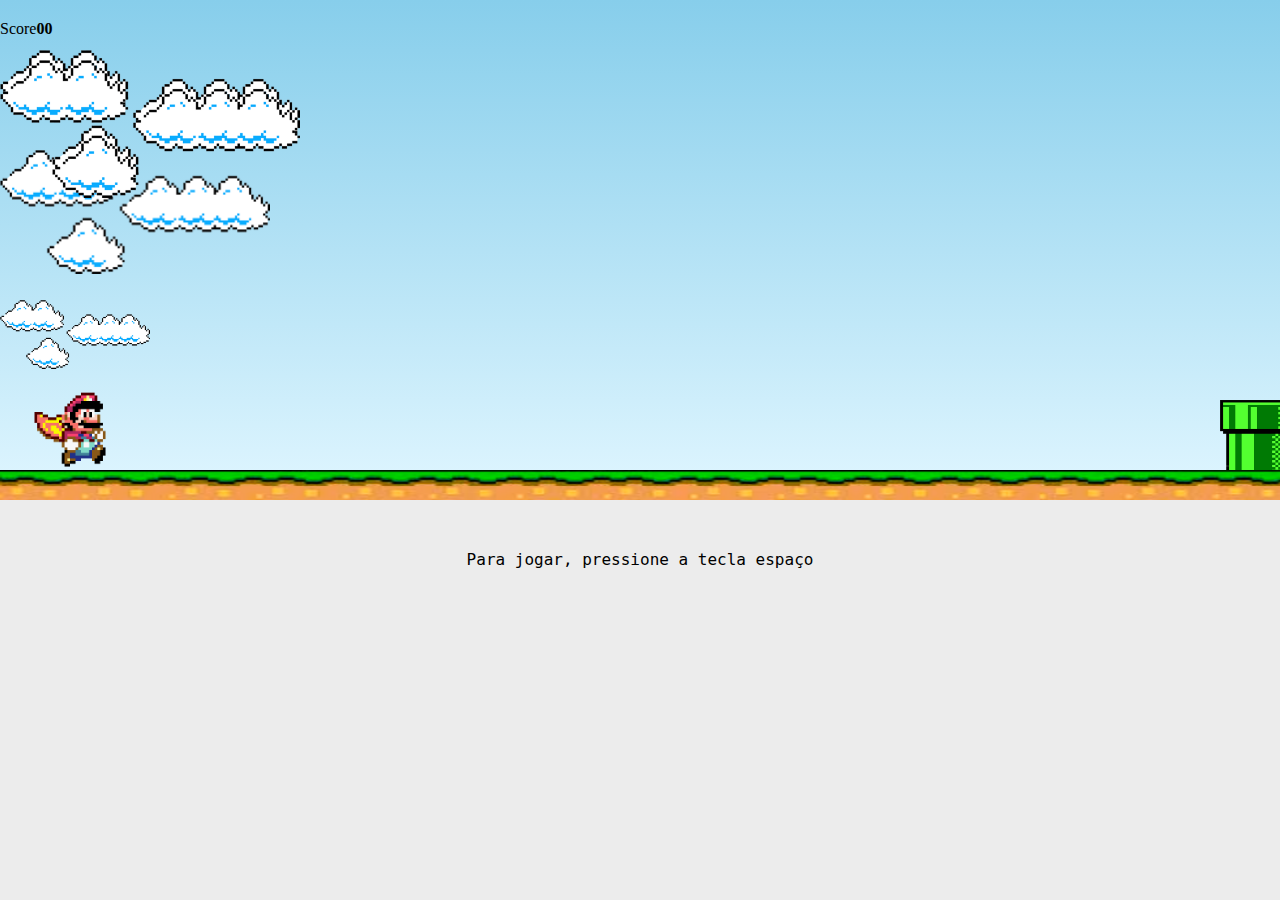
<file: Projects/ProjectGamer-main/index.html>
<!DOCTYPE html>
<html lang="en">
<head>
    <meta charset="UTF-8">
    <title>Mario Game</title>
    <link rel="stylesheet" href="css/style.css">
    <link rel="shortcut icon" href="imagens/images__3_-removebg-preview.ico" type="image/x-icon">
</head>
<body>
    
    <div id="container">
        <div id="mario">
            <img src="./imagens/mario.gif" alt="mario">
        </div>

        <!--Pipe-->

        <div id="block">
            <img src="./imagens/pipe.png" alt="block">
        </div>

        <!--Road-->

        <div id="road">
            <img src="./imagens/floor.png" alt="road">
        </div>

        <!--Nuvens-->

        <div class="cloud">
            <img src="./imagens/clouds.png" id="cloud1">
            <img src="./imagens/clouds.png" id="cloud2">
            <img src="./imagens/clouds.png" id="cloud3">
            <img src="./imagens/clouds.png" id="cloud4">
        </div>
  
        <!--Score de Pontuação-->
        <div id="score">Score<b>00</b></div>
        <div id="gameOver">
            <img src="./imagens/gamerover.png" alt="">
        </div>
    </div>
    <script src="js/file.js"></script>


    <p id="text1">Para jogar, pressione a tecla espaço</p>

</body>
</html>
</file>
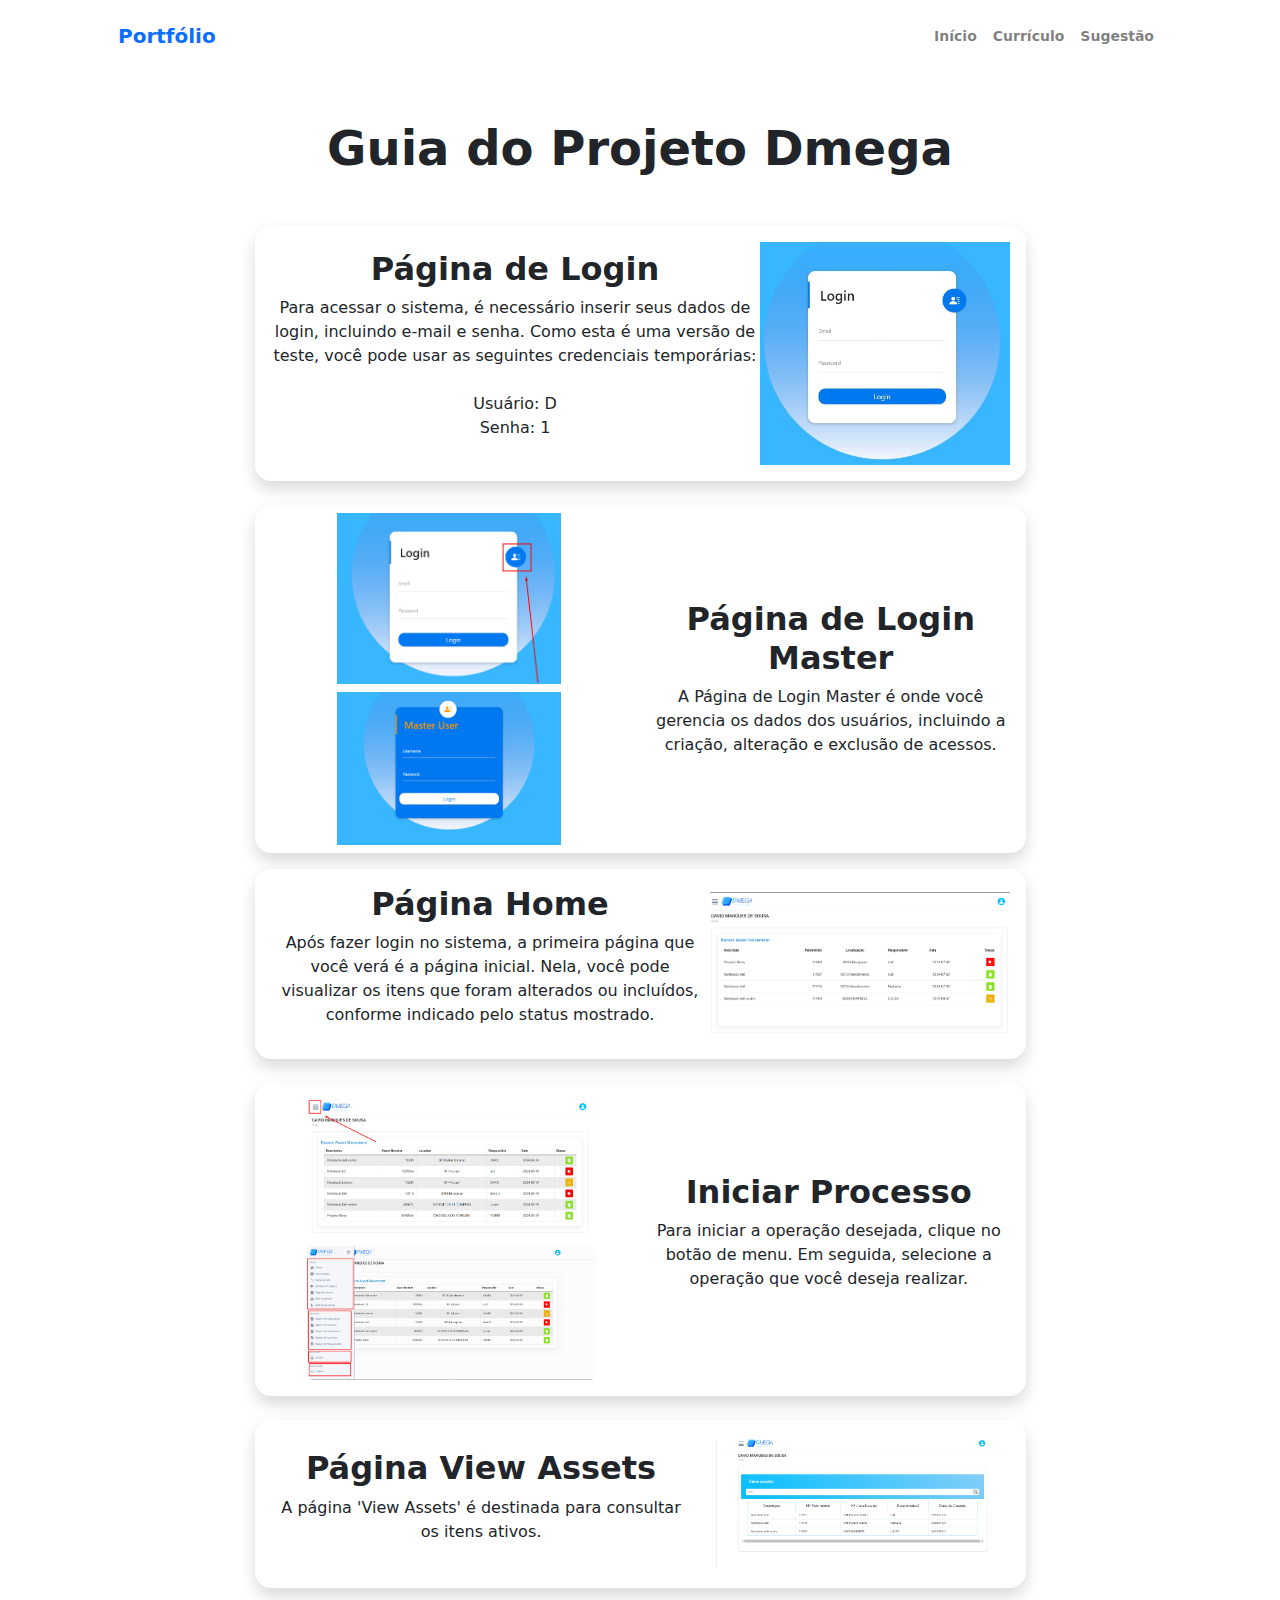
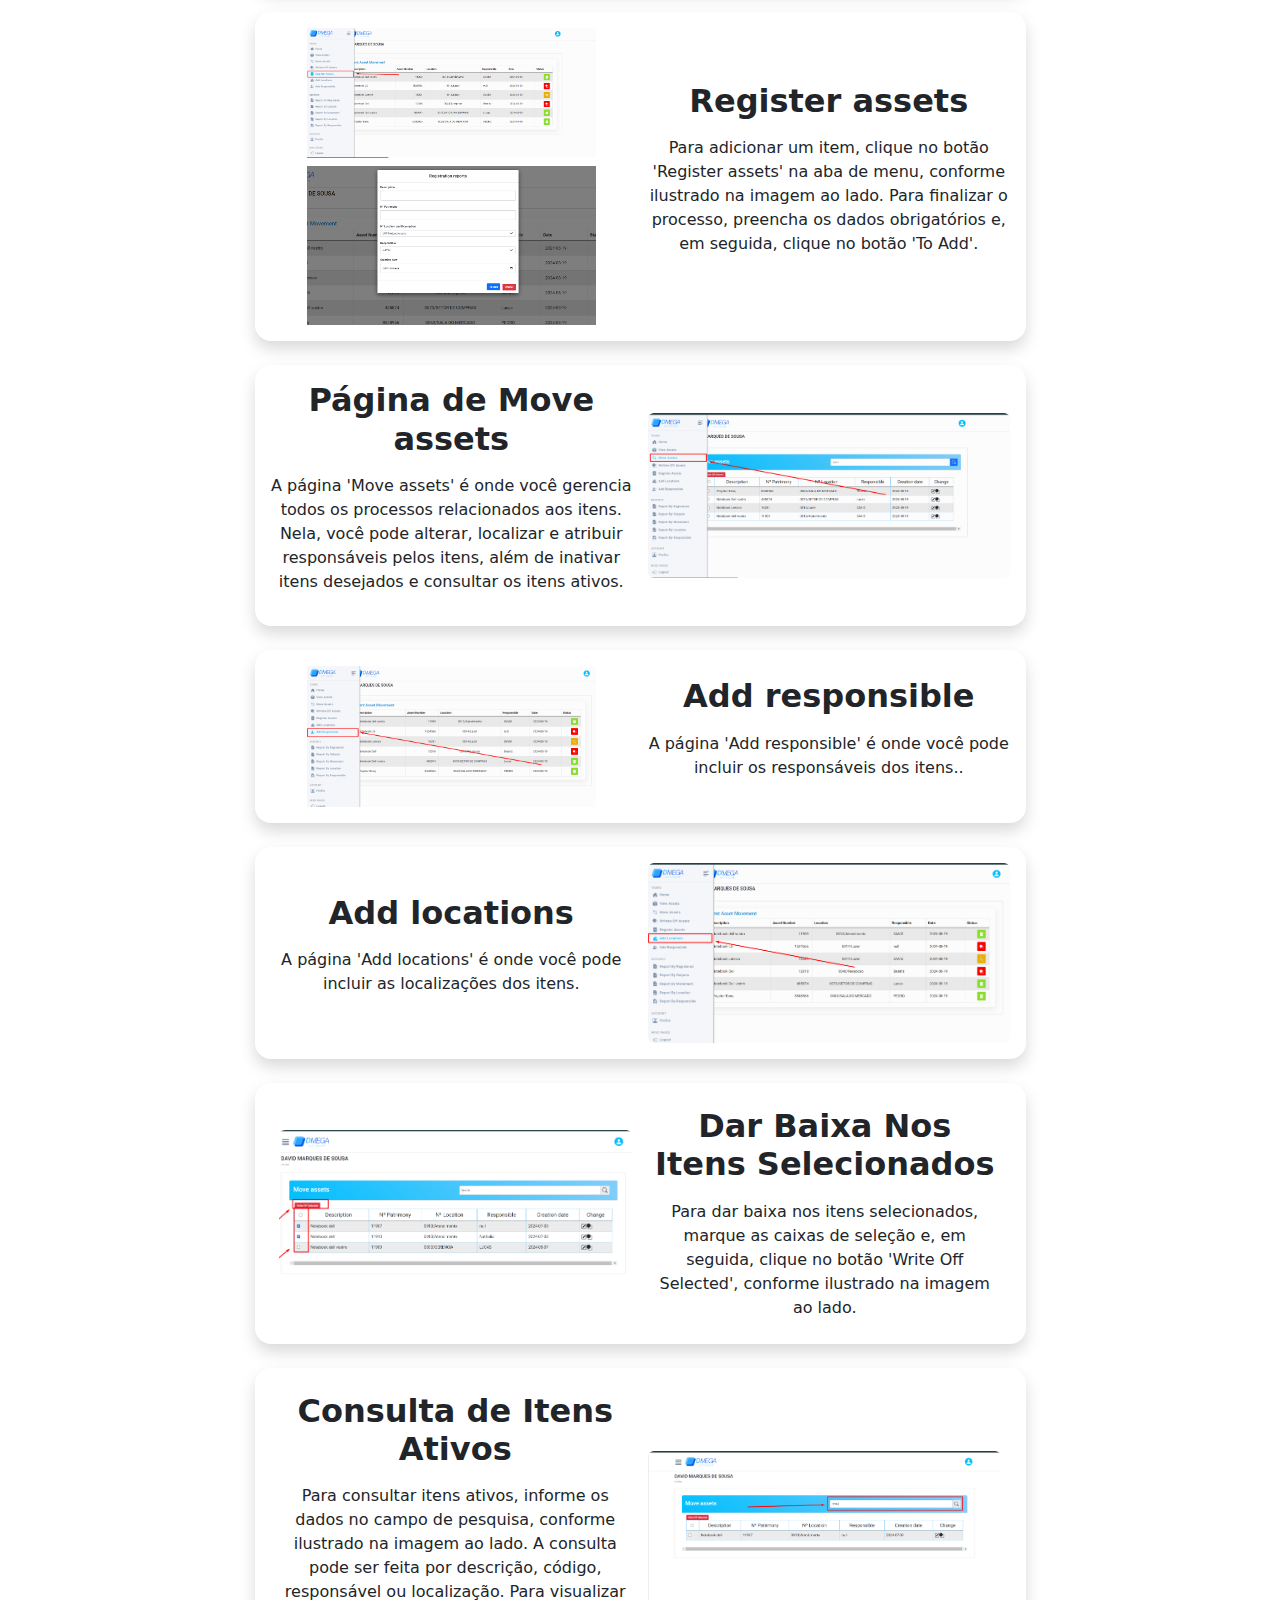
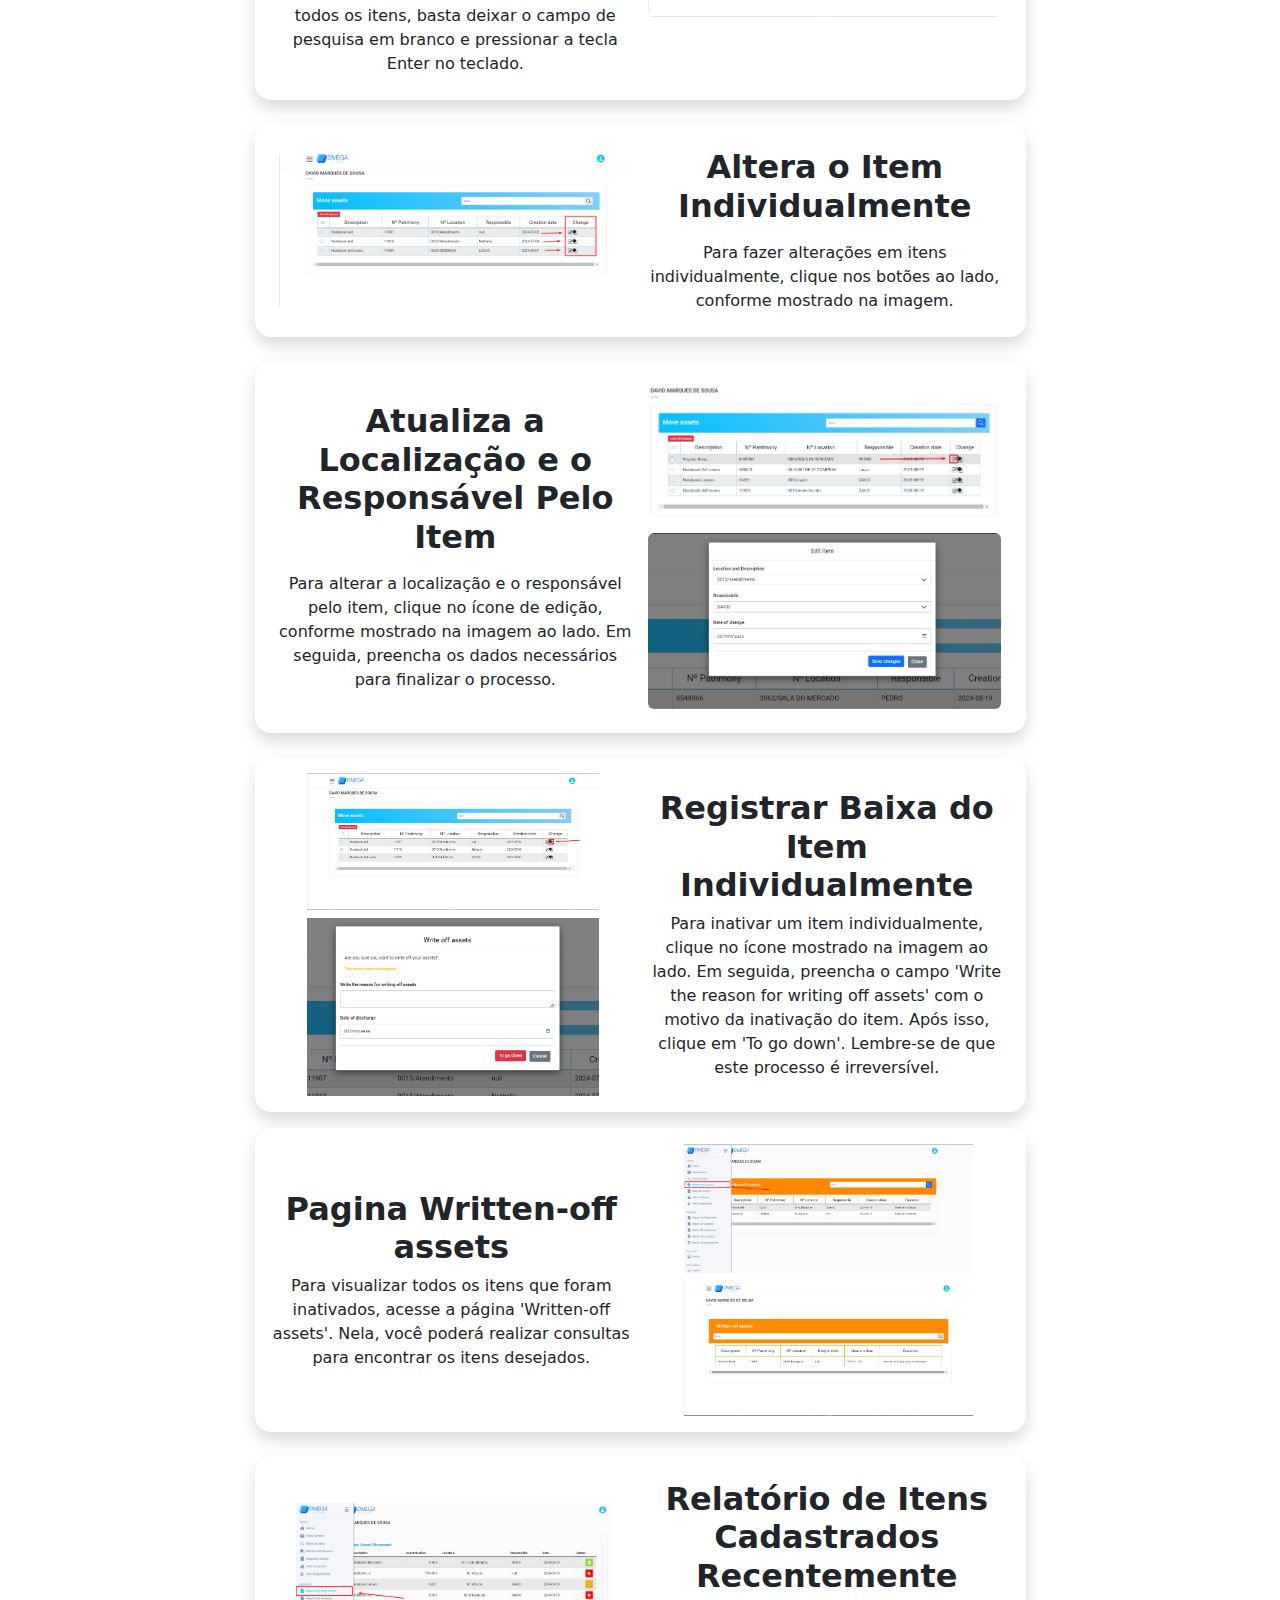
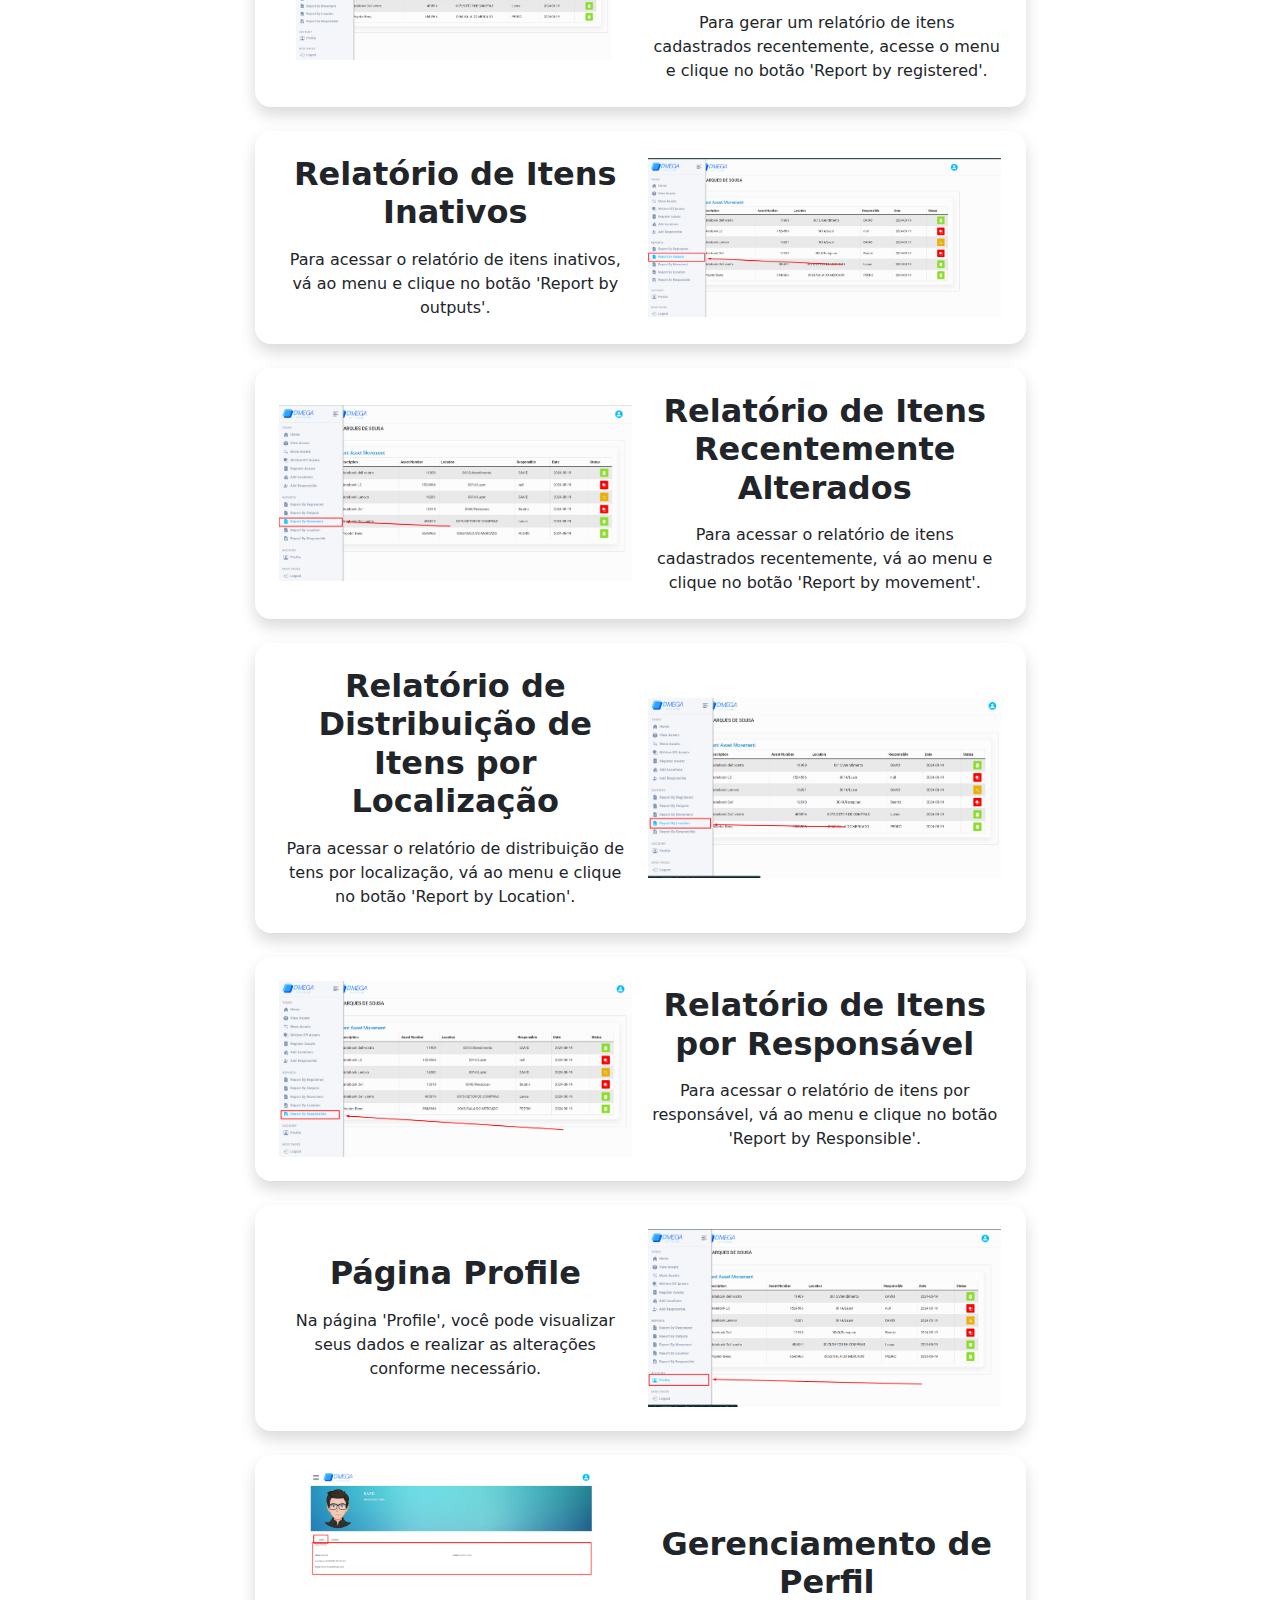
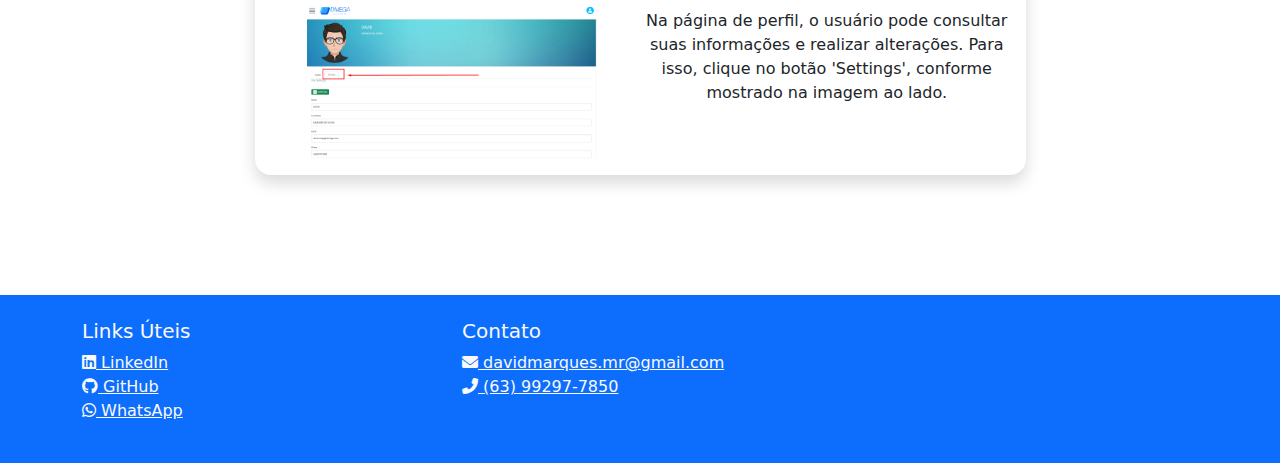
<file: dmega.html>
<!DOCTYPE html>
<html lang="pt-br">

<head>
    <meta charset="UTF-8">
    <meta name="viewport" content="width=device-width, initial-scale=1.0">
    <title>Dmega</title>
    <link href="https://stackpath.bootstrapcdn.com/bootstrap/4.5.2/css/bootstrap.min.css" rel="stylesheet">
    <link rel="stylesheet" href="./css/styles.css">
    <link rel="stylesheet" href="https://cdnjs.cloudflare.com/ajax/libs/font-awesome/6.0.0-beta3/css/all.min.css">
</head>

<body>
    <!-- Navigation -->
    <nav class="navbar navbar-expand-lg navbar-light bg-white py-3">
        <div class="container px-5">
            <a class="navbar-brand" href="index.html"><span class="fw-bolder text-primary">Portfólio</span></a>
            <button class="navbar-toggler" type="button" data-bs-toggle="collapse"
                data-bs-target="#navbarSupportedContent" aria-controls="navbarSupportedContent" aria-expanded="false"
                aria-label="Toggle navigation"><span class="navbar-toggler-icon"></span></button>
            <div class="collapse navbar-collapse" id="navbarSupportedContent">
                <ul class="navbar-nav ms-auto mb-2 mb-lg-0 small fw-bolder">
                    <li class="nav-item"><a class="nav-link" href="index.html">Início</a></li>
                    <li class="nav-item"><a class="nav-link" href="curriculum.html">Currículo</a></li>
                    <li class="nav-item"><a class="nav-link" href="suggestion.html">Sugestão</a></li>
                </ul>
            </div>
        </div>
    </nav>

    <!-- Projects Section -->
    <section class="py-5">
        <div class="container px-5 mb-5">
            <div class="text-center mb-5">
                <h1 class="display-5 fw-bolder mb-0">
                    <span class="text-gradient d-inline">Guia do Projeto Dmega</span>
                </h1>
            </div>
            <div class="row gx-5 justify-content-center">
                <div class="col-lg-11 col-xl-9 col-xxl-8">
                    <!-- Project Card 1 -->
                    <div class="card overflow-hidden shadow rounded-4 border-0 mb-4">
                        <div class="card-body p-3">
                            <div class="d-flex flex-column flex-md-row align-items-center">
                                <div class="flex-fill mb-3 mb-md-0">
                                    <h2 class="fw-bolder">Página de Login</h2>
                                    <p>
                                        Para acessar o sistema, é necessário inserir seus dados de login, incluindo
                                        e-mail e senha. Como esta é uma versão de teste, você pode usar as seguintes
                                        credenciais temporárias:
                                        <br><br>
                                        Usuário: D<br>
                                        Senha: 1
                                    </p>
                                </div>
                                <img data-bs-toggle="modal" data-bs-target="#modalPageUser"
                                    class="img-fluid flex-shrink-0" src="./img/login_user.jpg" alt="Página de Login"
                                    style="max-width: 250px; height: auto; cursor: pointer;" />
                            </div>
                        </div>
                    </div>
                </div>

                <!-- Modal Page Login User -->
                <div class="modal fade" id="modalPageUser" tabindex="-1" aria-labelledby="imageModalLabel"
                    aria-hidden="true">
                    <div class="modal-dialog modal-dialog-centered modal-lg">
                        <div class="modal-content">
                            <div class="modal-body p-0">
                                <img class="img-fluid" src="./img/login_user.jpg" alt="Página de Login"
                                    style="width: 100%; height: auto;" />
                            </div>
                        </div>
                    </div>
                </div>

                <div class="col-lg-11 col-xl-9 col-xxl-8">
                    <!-- Project Card 2 -->
                    <div class="card overflow-hidden shadow rounded-4 border-0 mb-3">
                        <div class="card-body p-2">
                            <div class="row g-2 align-items-center">
                                <!-- Imagens -->
                                <div class="col-12 col-md-6 d-flex flex-column align-items-center gap-2">
                                    <img data-bs-toggle="modal" data-bs-target="#modalPageMaster01" class="img-fluid"
                                        src="./img/login_master.png" alt="Imagem de Login Master 1"
                                        style="max-width: 60%; height: auto; cursor: pointer;" />
                                    <img data-bs-toggle="modal" data-bs-target="#modalPageMaster02" class="img-fluid"
                                        src="./img/login_master02.png" alt="Imagem de Login Master 2"
                                        style="max-width: 60%; height: auto; cursor: pointer;" />
                                </div>
                                <!-- Texto -->
                                <div class="col-12 col-md-6">
                                    <h2 class="fw-bolder mb-2">Página de Login Master</h2>
                                    <p class="mb-0">A Página de Login Master é onde você gerencia os dados dos usuários,
                                        incluindo a criação, alteração e exclusão de acessos.</p>
                                </div>
                            </div>
                        </div>
                    </div>
                </div>




                <!-- Modal Page Login Master Img 1 -->
                <div class="modal fade" id="modalPageMaster01" tabindex="-1" aria-labelledby="imageModalLabel01"
                    aria-hidden="true">
                    <div class="modal-dialog modal-dialog-centered modal-lg">
                        <div class="modal-content">
                            <div class="modal-body p-0">
                                <img class="img-fluid" src="./img/login_master.png" alt="Página de Login Master 1"
                                    style="width: 100%; height: auto;" />
                            </div>
                        </div>
                    </div>
                </div>

                <!-- Modal Page Login Master Img 2 -->
                <div class="modal fade" id="modalPageMaster02" tabindex="-1" aria-labelledby="imageModalLabel02"
                    aria-hidden="true">
                    <div class="modal-dialog modal-dialog-centered modal-lg">
                        <div class="modal-content">
                            <div class="modal-body p-0">
                                <img class="img-fluid" src="./img/login_master02.png" alt="Página de Login Master 2"
                                    style="width: 100%; height: auto;" />
                            </div>
                        </div>
                    </div>
                </div>


                <div class="col-lg-11 col-xl-9 col-xxl-8">
                    <!-- Project Card 3 -->
                    <div class="card overflow-hidden shadow rounded-4 border-0 mb-4">
                        <div class="card-body p-3">
                            <div class="d-flex flex-column flex-md-row align-items-center">
                                <div class="flex-fill mb-3 mb-md-0">
                                    <h2 class="fw-bolder">Página Home</h2>
                                    <p>Após fazer login no sistema, a primeira página que você verá é a página inicial.
                                        Nela, você pode visualizar os itens que foram alterados ou incluídos, conforme
                                        indicado pelo status mostrado.</p>
                                </div>
                                <img data-bs-toggle="modal" data-bs-target="#modalPageHome"
                                    class="img-fluid flex-shrink-0" src="./img/home_page.png" alt="Página Home"
                                    style="max-width: 300px; height: auto; cursor: pointer;" />
                            </div>
                        </div>
                    </div>
                </div>




                <!-- Modal Page Home -->
                <div class="modal fade" id="modalPageHome" tabindex="-1" aria-labelledby="imageModalLabel"
                    aria-hidden="true">
                    <div class="modal-dialog modal-dialog-centered modal-lg">
                        <div class="modal-content">
                            <div class="modal-body p-0">
                                <img class="img-fluid" src="./img/home_page.png" alt="Página Home"
                                    style="width: 100%; height: auto;" />
                            </div>
                        </div>
                    </div>
                </div>


                <div class="col-lg-11 col-xl-9 col-xxl-8">
                    <!-- Project Card 4 -->
                    <div class="card overflow-hidden shadow rounded-4 border-0 mb-4">
                        <div class="card-body p-3">
                            <div class="row g-3 align-items-center">
                                <!-- Imagens -->
                                <div class="col-12 col-md-6 d-flex flex-column align-items-center gap-2">
                                    <img data-bs-toggle="modal" data-bs-target="#button" class="img-fluid rounded"
                                        src="./img/button.png" alt="Botão Inicial"
                                        style="max-width: 80%; height: auto; cursor: pointer;" />
                                    <img data-bs-toggle="modal" data-bs-target="#button2" class="img-fluid rounded"
                                        src="./img/button02.png" alt="Botão Inicial 02"
                                        style="max-width: 80%; height: auto; cursor: pointer;" />
                                </div>
                                <!-- Texto -->
                                <div class="col-12 col-md-6">
                                    <h2 class="fw-bolder">Iniciar Processo</h2>
                                    <p>Para iniciar a operação desejada, clique no botão de menu. Em seguida, selecione
                                        a operação que você deseja realizar.</p>
                                </div>
                            </div>
                        </div>
                    </div>
                </div>

                <!-- Modal Button 01 -->
                <div class="modal fade" id="button" tabindex="-1" aria-labelledby="modalLabel" aria-hidden="true">
                    <div class="modal-dialog modal-dialog-centered modal-lg">
                        <div class="modal-content">
                            <div class="modal-body p-0">
                                <img class="img-fluid" src="./img/button.png" alt="Botão Inicial"
                                    style="width: 100%; height: auto;" />
                            </div>
                        </div>
                    </div>
                </div>

                <!-- Modal Button 02 -->
                <div class="modal fade" id="button2" tabindex="-1" aria-labelledby="modalLabel" aria-hidden="true">
                    <div class="modal-dialog modal-dialog-centered modal-lg">
                        <div class="modal-content">
                            <div class="modal-body p-0">
                                <img class="img-fluid" src="./img/button02.png" alt="Botão Inicial 02"
                                    style="width: 100%; height: auto;" />
                            </div>
                        </div>
                    </div>
                </div>

                <div class="col-12 col-lg-11 col-xl-9 col-xxl-8">
                    <!-- Project Card 5 -->
                    <div class="card overflow-hidden shadow rounded-4 border-0 mb-4">
                        <div class="card-body p-3">
                            <div class="row align-items-center">
                                <!-- Texto -->
                                <div class="col-12 col-md-7 mb-3 mb-md-0">
                                    <h2 class="fw-bolder">Página View Assets</h2>
                                    <p>A página 'View Assets' é destinada para consultar os itens ativos.</p>
                                </div>
                                <!-- Imagem -->
                                <div class="col-12 col-md-5 d-flex justify-content-center">
                                    <img data-bs-toggle="modal" data-bs-target="#modalViewAssets"
                                        class="img-fluid rounded" src="./img/view_assets.png" alt="Página View Assets"
                                        style="max-width: 100%; height: auto; max-height: 800px; cursor: pointer;" />
                                </div>
                            </div>
                        </div>
                    </div>
                </div>

                <!-- Modal View Assets -->
                <div class="modal fade" id="modalViewAssets" tabindex="-1" aria-labelledby="modalLabel"
                    aria-hidden="true">
                    <div class="modal-dialog modal-dialog-centered modal-lg">
                        <div class="modal-content">
                            <div class="modal-body p-0">
                                <img class="img-fluid" src="./img/view_assets.png" alt="Página View Assets"
                                    style="width: 100%; height: auto;" />
                            </div>
                        </div>
                    </div>
                </div>

                <div class="col-12 col-lg-11 col-xl-9 col-xxl-8">
                    <!-- Project Card 6 -->
                    <div class="card overflow-hidden shadow rounded-4 border-0 mb-4">
                        <div class="card-body p-3">
                            <div class="row g-3 align-items-center">
                                <!-- Imagens -->
                                <div class="col-12 col-md-6 d-flex flex-column align-items-center gap-2">
                                    <img data-bs-toggle="modal" data-bs-target="#registration_reports" class="img-fluid"
                                        src="./img/registration_reports.png" alt="Relatórios de Registro"
                                        style="max-width: 80%; height: auto; cursor: pointer;" />
                                    <img data-bs-toggle="modal" data-bs-target="#registration_reports02"
                                        class="img-fluid" src="./img/registration_reports02.png"
                                        alt="Relatórios de Registro 02"
                                        style="max-width: 80%; height: auto; cursor: pointer;" />
                                </div>
                                <!-- Texto -->
                                <div class="col-12 col-md-6">
                                    <h2 class="fw-bolder mb-3">Register assets</h2>
                                    <p>Para adicionar um item, clique no botão 'Register assets' na aba de menu,
                                        conforme ilustrado na imagem ao lado. Para finalizar o processo, preencha os
                                        dados obrigatórios e, em seguida, clique no botão 'To Add'.</p>
                                </div>
                            </div>
                        </div>
                    </div>
                </div>



                <!-- Modals Registration Reports 01 -->
                <div class="modal fade" id="registration_reports" tabindex="-1" aria-labelledby="modalLabel01"
                    aria-hidden="true">
                    <div class="modal-dialog modal-dialog-centered modal-lg">
                        <div class="modal-content">
                            <div class="modal-body p-0">
                                <img class="img-fluid" src="./img/registration_reports.png" alt="Relatórios de Registro"
                                    style="width: 100%; height: auto;" />
                            </div>
                        </div>
                    </div>
                </div>

                <!-- Modals Registration Reports 02 -->
                <div class="modal fade" id="registration_reports02" tabindex="-1" aria-labelledby="modalLabel02"
                    aria-hidden="true">
                    <div class="modal-dialog modal-dialog-centered modal-lg">
                        <div class="modal-content">
                            <div class="modal-body p-0">
                                <img class="img-fluid" src="./img/registration_reports02.png"
                                    alt="Relatórios de Registro 02" style="width: 100%; height: auto;" />
                            </div>
                        </div>
                    </div>
                </div>


                <div class="col-12 col-lg-11 col-xl-9 col-xxl-8">
                    <!-- Project Card 7 -->
                    <div class="card overflow-hidden shadow rounded-4 border-0 mb-4">
                        <div class="card-body p-3">
                            <div class="row g-3 align-items-center">
                                <!-- Texto -->
                                <div class="col-12 col-md-6 mb-3 mb-md-0">
                                    <h2 class="fw-bolder mb-3">Página de Move assets</h2>
                                    <p>A página 'Move assets' é onde você gerencia todos os processos relacionados aos
                                        itens. Nela, você pode alterar, localizar e atribuir responsáveis pelos itens,
                                        além de inativar itens desejados e consultar os itens ativos.</p>
                                </div>
                                <!-- Imagens -->
                                <div class="col-12 col-md-6 d-flex justify-content-center">
                                    <img data-bs-toggle="modal" data-bs-target="#moveAssets" class="img-fluid rounded"
                                        src="./img/move_assets.png" alt="Relatórios de Registro"
                                        style="max-width: 100%; height: auto; max-height: 500px; cursor: pointer;" />
                                </div>
                            </div>
                        </div>
                    </div>
                </div>
                <div class="col-12 col-lg-11 col-xl-9 col-xxl-8">
                    <!-- Project Card  -->
                    <div class="card overflow-hidden shadow rounded-4 border-0 mb-4">
                        <div class="card-body p-3">
                            <div class="row g-3 align-items-center">
                                <!-- Imagens -->
                                <div class="col-12 col-md-6 d-flex flex-column align-items-center gap-2">
                                    <img data-bs-toggle="modal" data-bs-target="#addResponsible" class="img-fluid"
                                        src="./img/Add responsible.png" alt=""
                                        style="max-width: 80%; height: auto; cursor: pointer;" />
                                </div>
                                <!-- Texto -->
                                <div class="col-12 col-md-6">
                                    <h2 class="fw-bolder mb-3">Add responsible</h2>
                                    <p>A página 'Add responsible' é onde você pode incluir os responsáveis dos itens..</p>
                                </div>
                            </div>
                        </div>
                    </div>
                </div>
                <div class="modal fade" id="addResponsible" tabindex="-1" aria-labelledby="modalLabel02" aria-hidden="true">
                    <div class="modal-dialog modal-dialog-centered modal-lg">
                        <div class="modal-content">
                            <div class="modal-body p-0">
                                <img class="img-fluid" src="./img/Add responsible.png" alt=""
                                    style="width: 100%; height: auto;" />
                            </div>
                        </div>
                    </div>
                </div>
                <div class="col-12 col-lg-11 col-xl-9 col-xxl-8">
                    <!-- Project Card  -->
                    <div class="card overflow-hidden shadow rounded-4 border-0 mb-4">
                        <div class="card-body p-3">
                            <div class="row g-3 align-items-center">
                                <!-- Texto -->
                                <div class="col-12 col-md-6 mb-3 mb-md-0">
                                    <h2 class="fw-bolder mb-3">Add locations</h2>
                                    <p>A página 'Add locations' é onde você pode incluir as localizações dos itens.</p>
                                </div>
                                <!-- Imagens -->
                                <div class="col-12 col-md-6 d-flex justify-content-center">
                                    <img data-bs-toggle="modal" data-bs-target="#addLocations" class="img-fluid rounded"
                                        src="./img/Add locations.png" alt="Add locations"
                                        style="max-width: 100%; height: auto; max-height: 500px; cursor: pointer;" />
                                </div>
                            </div>
                        </div>
                    </div>
                </div>

                <div class="modal fade" id="addLocations" tabindex="-1" aria-labelledby="modalLabel02" aria-hidden="true">
                    <div class="modal-dialog modal-dialog-centered modal-lg">
                        <div class="modal-content">
                            <div class="modal-body p-0">
                                <img class="img-fluid" src="./img/Add locations.png" alt=""
                                    style="width: 100%; height: auto;" />
                            </div>
                        </div>
                    </div>
                </div>

                <!-- Modal Move assets -->
                <div class="modal fade" id="moveAssets" tabindex="-1" aria-labelledby="modalLabel02" aria-hidden="true">
                    <div class="modal-dialog modal-dialog-centered modal-lg">
                        <div class="modal-content">
                            <div class="modal-body p-0">
                                <img class="img-fluid" src="./img/move_assets.png" alt="Move Assets"
                                    style="width: 100%; height: auto;" />
                            </div>
                        </div>
                    </div>
                </div>


                <div class="col-12 col-lg-11 col-xl-9 col-xxl-8">
                    <!-- Project Card 8 -->
                    <div class="card overflow-hidden shadow rounded-4 border-0 mb-4">
                        <div class="card-body p-4">
                            <div class="row g-3 align-items-center">
                                <!-- Imagens -->
                                <div class="col-12 col-md-6 d-flex flex-column align-items-center gap-3">
                                    <img data-bs-toggle="modal" data-bs-target="#moveAssets2" class="img-fluid rounded"
                                        src="./img/move_assets2.png" alt="Imagem de Dar Baixa Nos Itens Selecionados"
                                        style="max-width: 100%; height: auto; max-height: 500px; cursor: pointer;" />
                                </div>
                                <!-- Texto -->
                                <div class="col-12 col-md-6">
                                    <h2 class="fw-bolder mb-3">Dar Baixa Nos Itens Selecionados</h2>
                                    <p class="mb-0">Para dar baixa nos itens selecionados, marque as caixas de seleção
                                        e, em seguida, clique no botão 'Write Off Selected', conforme ilustrado na
                                        imagem ao lado.</p>
                                </div>
                            </div>
                        </div>
                    </div>
                </div>

                <!-- Modal Move assets 2 -->
                <div class="modal fade" id="moveAssets2" tabindex="-1" aria-labelledby="modalLabel02"
                    aria-hidden="true">
                    <div class="modal-dialog modal-dialog-centered modal-lg">
                        <div class="modal-content">
                            <div class="modal-body p-0">
                                <img class="img-fluid" src="./img/move_assets2.png" alt="Move Assets 2"
                                    style="width: 100%; height: auto;" />
                            </div>
                        </div>
                    </div>
                </div>


                <div class="col-12 col-lg-11 col-xl-9 col-xxl-8">
                    <!-- Project Card 9 -->
                    <div class="card overflow-hidden shadow rounded-4 border-0 mb-4">
                        <div class="card-body p-4">
                            <div class="row g-3 align-items-center">
                                <!-- Texto -->
                                <div class="col-12 col-md-6 mb-3 mb-md-0">
                                    <h2 class="fw-bolder mb-3">Consulta de Itens Ativos</h2>
                                    <p class="mb-0">Para consultar itens ativos, informe os dados no campo de pesquisa,
                                        conforme ilustrado na imagem ao lado. A consulta pode ser feita por descrição,
                                        código, responsável ou localização. Para visualizar todos os itens, basta deixar
                                        o campo de pesquisa em branco e pressionar a tecla Enter no teclado.</p>
                                </div>
                                <!-- Imagens -->
                                <div class="col-12 col-md-6 d-flex flex-column align-items-center gap-3">
                                    <img data-bs-toggle="modal" data-bs-target="#moveAssets3" class="img-fluid rounded"
                                        src="./img/move_assets3.png" alt="Consulta de Itens Ativos"
                                        style="max-width: 100%; height: auto; max-height: 500px; cursor: pointer;" />
                                </div>
                            </div>
                        </div>
                    </div>
                </div>


                <!-- Modal Move assets 3 -->
                <div class="modal fade" id="moveAssets3" tabindex="-1" aria-labelledby="modalLabel02"
                    aria-hidden="true">
                    <div class="modal-dialog modal-dialog-centered modal-lg">
                        <div class="modal-content">
                            <div class="modal-body p-0">
                                <img class="img-fluid" src="./img/move_assets3.png" alt="Move Assets 3"
                                    style="width: 100%; height: auto; max-height: 90vh;" />
                            </div>
                        </div>
                    </div>
                </div>


                <div class="col-12 col-lg-11 col-xl-9 col-xxl-8">
                    <!-- Project Card 10 -->
                    <div class="card overflow-hidden shadow rounded-4 border-0 mb-4">
                        <div class="card-body p-4">
                            <div class="row g-3 align-items-center">
                                <!-- Imagens -->
                                <div class="col-12 col-md-6 d-flex flex-column align-items-center gap-3">
                                    <img data-bs-toggle="modal" data-bs-target="#moveAssets4" class="img-fluid rounded"
                                        src="./img/move_assets4.png" alt="Altera o Item Individualmente"
                                        style="max-width: 100%; height: auto; max-height: 400px; cursor: pointer;" />
                                </div>
                                <!-- Texto -->
                                <div class="col-12 col-md-6">
                                    <h2 class="fw-bolder mb-3">Altera o Item Individualmente</h2>
                                    <p class="mb-0">Para fazer alterações em itens individualmente, clique nos botões ao
                                        lado, conforme mostrado na imagem.</p>
                                </div>
                            </div>
                        </div>
                    </div>
                </div>



                <!-- Modal Move assets 4 -->
                <div class="modal fade" id="moveAssets4" tabindex="-1" aria-labelledby="modalLabel02"
                    aria-hidden="true">
                    <div class="modal-dialog modal-dialog-centered modal-lg">
                        <div class="modal-content">
                            <div class="modal-body p-0">
                                <img class="img-fluid" src="./img/move_assets4.png" alt="Altera o Item Individualmente"
                                    style="width: 100%; height: auto; max-height: 90vh; object-fit: contain;" />
                            </div>
                        </div>
                    </div>
                </div>


                <div class="col-12 col-lg-11 col-xl-9 col-xxl-8">
                    <!-- Project Card 12 -->
                    <div class="card overflow-hidden shadow rounded-4 border-0 mb-4">
                        <div class="card-body p-4">
                            <div class="row g-3 align-items-center">
                                <!-- Texto -->
                                <div class="col-12 col-md-6 mb-3 mb-md-0">
                                    <h2 class="fw-bolder mb-3">Atualiza a Localização e o Responsável Pelo Item</h2>
                                    <p class="mb-0">Para alterar a localização e o responsável pelo item, clique no
                                        ícone de edição, conforme mostrado na imagem ao lado. Em seguida, preencha os
                                        dados necessários para finalizar o processo.</p>
                                </div>
                                <!-- Imagens -->
                                <div class="col-12 col-md-6 d-flex flex-column align-items-center gap-3">
                                    <img data-bs-toggle="modal" data-bs-target="#moveAssets5" class="img-fluid rounded"
                                        src="./img/move_assets5.png" alt="Atualiza Localização e Responsável"
                                        style="max-width: 100%; height: auto; max-height: 400px; cursor: pointer;" />
                                    <img data-bs-toggle="modal" data-bs-target="#moveAssets6" class="img-fluid rounded"
                                        src="./img/move_assets6.png" alt="Atualiza Localização e Responsável 02"
                                        style="max-width: 100%; height: auto; max-height: 400px; cursor: pointer;" />
                                </div>
                            </div>
                        </div>
                    </div>
                </div>


                <!-- Modal Move assets 5 -->
                <div class="modal fade" id="moveAssets5" tabindex="-1" aria-labelledby="modalLabel02"
                    aria-hidden="true">
                    <div class="modal-dialog modal-dialog-centered modal-lg">
                        <div class="modal-content">
                            <div class="modal-body p-0">
                                <img class="img-fluid" src="./img/move_assets5.png"
                                    alt="Atualiza Localização e Responsável 05">
                            </div>
                        </div>
                    </div>
                </div>

                <!-- Modal Move assets 6 -->
                <div class="modal fade" id="moveAssets6" tabindex="-1" aria-labelledby="modalLabel02"
                    aria-hidden="true">
                    <div class="modal-dialog modal-dialog-centered modal-lg">
                        <div class="modal-content">
                            <div class="modal-body p-0">
                                <img class="img-fluid" src="./img/move_assets6.png"
                                    alt="Atualiza Localização e Responsável 06">
                            </div>
                        </div>
                    </div>
                </div>

                <div class="col-12 col-lg-11 col-xl-9 col-xxl-8">
                    <!-- Project Card 13 -->
                    <div class="card overflow-hidden shadow rounded-4 border-0 mb-3">
                        <div class="card-body p-3">
                            <div class="row g-2 align-items-center">
                                <!-- Imagens -->
                                <div class="col-12 col-md-6 d-flex flex-column align-items-center gap-2">
                                    <img data-bs-toggle="modal" data-bs-target="#moveAssets7" class="img-fluid"
                                        src="./img/move_assets7.png" alt="Registrar Baixa do Item 1"
                                        style="max-width: 80%; height: auto; cursor: pointer;" />
                                    <img data-bs-toggle="modal" data-bs-target="#moveAssets8" class="img-fluid"
                                        src="./img/move_assets8.png" alt="Registrar Baixa do Item 2"
                                        style="max-width: 80%; height: auto; cursor: pointer;" />
                                </div>
                                <!-- Texto -->
                                <div class="col-12 col-md-6">
                                    <h2 class="fw-bolder mb-2">Registrar Baixa do Item Individualmente</h2>
                                    <p class="mb-0">Para inativar um item individualmente, clique no ícone mostrado na
                                        imagem ao lado. Em seguida, preencha o campo 'Write the reason for writing off
                                        assets' com o motivo da inativação do item. Após isso, clique em 'To go down'.
                                        Lembre-se de que este processo é irreversível.</p>
                                </div>
                            </div>
                        </div>
                    </div>
                </div>


                <!-- Modal Move assets 7 -->
                <div class="modal fade" id="moveAssets7" tabindex="-1" aria-labelledby="modalLabel02"
                    aria-hidden="true">
                    <div class="modal-dialog modal-dialog-centered modal-lg">
                        <div class="modal-content">
                            <div class="modal-body p-0">
                                <img class="img-fluid" src="./img/move_assets7.png" alt="Registrar Baixa do Item 1">
                            </div>
                        </div>
                    </div>
                </div>

                <!-- Modal Move assets 8 -->
                <div class="modal fade" id="moveAssets8" tabindex="-1" aria-labelledby="modalLabel02"
                    aria-hidden="true">
                    <div class="modal-dialog modal-dialog-centered modal-lg">
                        <div class="modal-content">
                            <div class="modal-body p-0">
                                <img class="img-fluid" src="./img/move_assets8.png" alt="Registrar Baixa do Item 2">
                            </div>
                        </div>
                    </div>
                </div>


                <div class="col-12 col-lg-11 col-xl-9 col-xxl-8">
                    <!-- Project Card 14 -->
                    <div class="card overflow-hidden shadow rounded-4 border-0 mb-4">
                        <div class="card-body p-3">
                            <div class="row g-3 align-items-center">
                                <!-- Texto -->
                                <div class="col-12 col-md-6">
                                    <h2 class="fw-bolder mb-2">Pagina Written-off assets</h2>
                                    <p class="mb-0">Para visualizar todos os itens que foram inativados, acesse a página
                                        'Written-off assets'. Nela, você poderá realizar consultas para encontrar os
                                        itens desejados.</p>
                                </div>
                                <!-- Imagens -->
                                <div class="col-12 col-md-6 d-flex flex-column align-items-center gap-2">
                                    <img data-bs-toggle="modal" data-bs-target="#writtenOff" class="img-fluid"
                                        src="./img/Written-off assets.png" alt=""
                                        style="max-width: 80%; height: auto; cursor: pointer;" />
                                    <img data-bs-toggle="modal" data-bs-target="#writtenOff2" class="img-fluid"
                                        src="./img/Written-off assets2.png" alt=""
                                        style="max-width: 80%; height: auto; cursor: pointer;" />
                                </div>
                            </div>
                        </div>
                    </div>
                </div>



                <!-- Modal Written-off assets -->
                <div class="modal fade" id="writtenOff" tabindex="-1" aria-labelledby="modalLabel02" aria-hidden="true">
                    <div class="modal-dialog modal-dialog-centered modal-lg">
                        <div class="modal-content">
                            <div class="modal-body p-0">
                                <img class="img-fluid" src="./img/Written-off assets.png" alt="Written-off assets">
                            </div>
                        </div>
                    </div>
                </div>

                <!-- Modal Written-off assets 2 -->
                <div class="modal fade" id="writtenOff2" tabindex="-1" aria-labelledby="modalLabel02"
                    aria-hidden="true">
                    <div class="modal-dialog modal-dialog-centered modal-lg">
                        <div class="modal-content">
                            <div class="modal-body p-0">
                                <img class="img-fluid" src="./img/Written-off assets2.png" alt="Written-off assets 2">
                            </div>
                        </div>
                    </div>
                </div>

                <div class="col-12 col-lg-11 col-xl-9 col-xxl-8">
                    <!-- Project Card 15 -->
                    <div class="card overflow-hidden shadow rounded-4 border-0 mb-4">
                        <div class="card-body p-4">
                            <div class="row g-4 align-items-center">
                                <!-- Imagens -->
                                <div class="col-12 col-md-6 d-flex flex-column align-items-center gap-3">
                                    <img data-bs-toggle="modal" data-bs-target="#registrationReports" class="img-fluid"
                                        src="./img/Registration reports.png"
                                        alt="Relatório de Itens Cadastrados Recentemente"
                                        style="max-width: 90%; height: auto; cursor: pointer;" />
                                </div>
                                <!-- Texto -->
                                <div class="col-12 col-md-6">
                                    <h2 class="fw-bolder mb-3">Relatório de Itens Cadastrados Recentemente</h2>
                                    <p class="mb-0">Para gerar um relatório de itens cadastrados recentemente, acesse o
                                        menu e clique no botão 'Report by registered'.</p>
                                </div>
                            </div>
                        </div>
                    </div>
                </div>

                <!-- Modal Registration reports -->
                <div class="modal fade" id="registrationReports" tabindex="-1" aria-labelledby="modalLabel02"
                    aria-hidden="true">
                    <div class="modal-dialog modal-dialog-centered modal-dialog-scrollable modal-lg">
                        <div class="modal-content">
                            <div class="modal-body">
                                <img class="img-fluid" src="./img/Registration reports.png"
                                    alt="Relatórios de Registro 02">
                            </div>
                        </div>
                    </div>
                </div>

                <div class="col-12 col-lg-11 col-xl-9 col-xxl-8">
                    <!-- Project Card 16 -->
                    <div class="card overflow-hidden shadow rounded-4 border-0 mb-4">
                        <div class="card-body p-4">
                            <div class="row g-3 align-items-center">
                                <!-- Texto -->
                                <div class="col-12 col-md-6">
                                    <h2 class="fw-bolder mb-3">Relatório de Itens Inativos</h2>
                                    <p class="mb-0">Para acessar o relatório de itens inativos, vá ao menu e clique no
                                        botão 'Report by outputs'.</p>
                                </div>
                                <!-- Imagens -->
                                <div class="col-12 col-md-6 d-flex flex-column align-items-center gap-3">
                                    <img data-bs-toggle="modal" data-bs-target="#outputReports" class="img-fluid"
                                        src="./img/Output_reports.png" alt=""
                                        style="max-width: 100%; height: auto; cursor: pointer;" />
                                </div>
                            </div>
                        </div>
                    </div>
                </div>
                <div class="col-12 col-lg-11 col-xl-9 col-xxl-8">
                    <!-- Project Card 17 -->
                    <div class="card overflow-hidden shadow rounded-4 border-0 mb-4">
                        <div class="card-body p-4">
                            <div class="row g-3 align-items-center">
                                <!-- Imagens -->
                                <div class="col-12 col-md-6 d-flex justify-content-center">
                                    <img data-bs-toggle="modal" data-bs-target="#movementReports" class="img-fluid"
                                        src="./img/Movement_reports.png" alt="Relatório de Itens Cadastrados"
                                        style="max-width: 100%; height: auto; cursor: pointer;" />
                                </div>
                                <!-- Texto -->
                                <div class="col-12 col-md-6">
                                    <h2 class="fw-bolder mb-3">Relatório de Itens Recentemente Alterados</h2>
                                    <p class="mb-0">Para acessar o relatório de itens cadastrados recentemente, vá ao
                                        menu e clique no botão 'Report by movement'.</p>
                                </div>
                            </div>
                        </div>
                    </div>
                </div>

                <div class="col-12 col-lg-11 col-xl-9 col-xxl-8">
                    <!-- Project Card  -->
                    <div class="card overflow-hidden shadow rounded-4 border-0 mb-4">
                        <div class="card-body p-4">
                            <div class="row g-3 align-items-center">
                                <!-- Texto -->
                                <div class="col-12 col-md-6">
                                    <h2 class="fw-bolder mb-3">Relatório de Distribuição de Itens por Localização</h2>
                                    <p class="mb-0">Para acessar o relatório de distribuição de tens por localização, vá
                                        ao
                                        menu e clique no botão 'Report by Location'.</p>
                                </div>
                                <!-- Imagens -->
                                <div class="col-12 col-md-6 d-flex flex-column align-items-center gap-3">
                                    <img data-bs-toggle="modal" data-bs-target="#locationReports" class="img-fluid"
                                        src="./img/Location.png" alt=""
                                        style="max-width: 100%; height: auto; cursor: pointer;" />
                                </div>
                            </div>
                        </div>
                    </div>
                </div>
                <!-- Modal  -->
                <div class="modal fade" id="locationReports" tabindex="-1" aria-labelledby="modalLabel02"
                    aria-hidden="true">
                    <div class="modal-dialog modal-dialog-centered modal-dialog-scrollable modal-lg">
                        <div class="modal-content">
                            <div class="modal-body">
                                <img class="img-fluid" src="./img/Location.png" alt="Relatório de Itens Inativos">
                            </div>
                        </div>
                    </div>
                </div>
                <div class="col-12 col-lg-11 col-xl-9 col-xxl-8">
                    <!-- Project Card -->
                    <div class="card overflow-hidden shadow rounded-4 border-0 mb-4">
                        <div class="card-body p-4">
                            <div class="row g-3 align-items-center">
                                <!-- Imagens -->
                                <div class="col-12 col-md-6 d-flex justify-content-center">
                                    <img data-bs-toggle="modal" data-bs-target="#responsibleReports" class="img-fluid"
                                        src="./img/Responsible.png" alt="Relatório de Itens Cadastrados"
                                        style="max-width: 100%; height: auto; cursor: pointer;" />
                                </div>
                                <!-- Texto -->
                                <div class="col-12 col-md-6">
                                    <h2 class="fw-bolder mb-3">Relatório de Itens por Responsável</h2>
                                    <p class="mb-0">Para acessar o relatório de itens por responsável, vá ao
                                        menu e clique no botão 'Report by Responsible'.</p>
                                </div>
                            </div>
                        </div>
                    </div>
                </div>

                <div class="modal fade" id="responsibleReports" tabindex="-1" aria-labelledby="modalLabel02"
                    aria-hidden="true">
                    <div class="modal-dialog modal-dialog-centered modal-dialog-scrollable modal-lg">
                        <div class="modal-content">
                            <div class="modal-body">
                                <img class="img-fluid" src="./img/Responsible.png"
                                    alt="Relatório de Itens por Responsável">
                            </div>
                        </div>
                    </div>
                </div>
                <!-- Modal Output Reports -->
                <div class="modal fade" id="outputReports" tabindex="-1" aria-labelledby="modalLabel02"
                    aria-hidden="true">
                    <div class="modal-dialog modal-dialog-centered modal-dialog-scrollable modal-lg">
                        <div class="modal-content">
                            <div class="modal-body">
                                <img class="img-fluid" src="./img/Output_reports.png" alt="Relatório de Itens Inativos">
                            </div>
                        </div>
                    </div>
                </div>


                <!-- Modal Movement Reports -->
                <div class="modal fade" id="movementReports" tabindex="-1" aria-labelledby="modalLabel02"
                    aria-hidden="true">
                    <div class="modal-dialog modal-dialog-centered modal-dialog-scrollable modal-lg">
                        <div class="modal-content">
                            <div class="modal-body">
                                <img class="img-fluid" src="./img/Movement_reports.png"
                                    alt="Relatório de Itens Recentemente Alterados">
                            </div>
                        </div>
                    </div>
                </div>


                <div class="col-12 col-lg-11 col-xl-9 col-xxl-8">
                    <!-- Project Card 18 -->
                    <div class="card overflow-hidden shadow rounded-4 border-0 mb-4">
                        <div class="card-body p-4">
                            <div class="row g-3 align-items-center">
                                <!-- Texto -->
                                <div class="col-12 col-md-6">
                                    <h2 class="fw-bolder mb-3">Página Profile</h2>
                                    <p class="mb-0">Na página 'Profile', você pode visualizar seus dados e realizar as
                                        alterações conforme necessário.</p>
                                </div>
                                <!-- Imagens -->
                                <div class="col-12 col-md-6 d-flex flex-column align-items-center gap-3">
                                    <img data-bs-toggle="modal" data-bs-target="#Profile" class="img-fluid"
                                        src="./img/Profile.png" alt=""
                                        style="max-width: 100%; height: auto; cursor: pointer;" />
                                </div>
                            </div>
                        </div>
                    </div>
                </div>


                <!-- Modal Profile-->


                <!-- Modal Profile -->
                <div class="modal fade" id="Profile" tabindex="-1" aria-labelledby="modalLabel02" aria-hidden="true">
                    <div class="modal-dialog modal-dialog-centered modal-dialog-scrollable modal-lg">
                        <div class="modal-content">
                            <div class="modal-body">
                                <img class="img-fluid" src="./img/Profile.png" alt="Página Profile">
                            </div>
                        </div>
                    </div>
                </div>

                <div class="col-12 col-lg-11 col-xl-9 col-xxl-8">
                    <!-- Project Card 19 -->
                    <div class="card overflow-hidden shadow rounded-4 border-0 mb-4">
                        <div class="card-body p-3"> <!-- Reduzido padding -->
                            <div class="row g-2 align-items-center"> <!-- Reduzido o espaço entre itens -->
                                <!-- Imagens -->
                                <div class="col-12 col-md-6 d-flex flex-column align-items-center gap-2">
                                    <!-- Reduzido o espaço entre imagens -->
                                    <img data-bs-toggle="modal" data-bs-target="#Profile2" class="img-fluid"
                                        src="./img/Profile2.png" alt=""
                                        style="max-width: 80%; height: auto; cursor: pointer;" />
                                    <!-- Reduzido max-width -->
                                    <img data-bs-toggle="modal" data-bs-target="#Profile3" class="img-fluid"
                                        src="./img/Profile3.png" alt=""
                                        style="max-width: 80%; height: auto; cursor: pointer;" />
                                    <!-- Reduzido max-width -->
                                </div>
                                <!-- Texto -->
                                <div class="col-12 col-md-6">
                                    <h2 class="fw-bolder mb-2">Gerenciamento de Perfil</h2>
                                    <!-- Reduzido o espaçamento inferior -->
                                    <p class="mb-0">Na página de perfil, o usuário pode consultar suas informações e
                                        realizar alterações. Para isso, clique no botão 'Settings', conforme mostrado na
                                        imagem ao lado.</p>
                                </div>
                            </div>
                        </div>
                    </div>
                </div>

                <!-- Modal Profile 2-->
                <div class="modal fade" id="Profile2" tabindex="-1" aria-labelledby="modalLabel02" aria-hidden="true">
                    <div class="modal-dialog modal-dialog-centered modal-lg">
                        <div class="modal-content">
                            <div class="modal-body">
                                <img class="img-fluid" src="./img/Profile2.png" alt="Imagem Profile 2"
                                    style="max-width: 100%; height: auto;">
                            </div>
                        </div>
                    </div>
                </div>

                <!-- Modal Profile 3-->
                <div class="modal fade" id="Profile3" tabindex="-1" aria-labelledby="modalLabel02" aria-hidden="true">
                    <div class="modal-dialog modal-dialog-centered modal-lg">
                        <div class="modal-content">
                            <div class="modal-body">
                                <img class="img-fluid" src="./img/Profile3.png" alt="Imagem Profile 3"
                                    style="max-width: 100%; height: auto;">
                            </div>
                        </div>
                    </div>
                </div>

    </section>

    <!-- Footer -->
    <footer class="bg-primary text-light pt-4">
        <div class="container">
            <div class="row">
                <div class="col-md-4 mb-4">
                    <h5>Links Úteis</h5>
                    <ul class="list-unstyled">
                        <li><a href="https://www.linkedin.com/in/david-marques-mega-de-sousa-282077221/" target="_blank"
                                class="text-light"><i class="fab fa-linkedin"></i> LinkedIn</a></li>
                        <li><a href="https://github.com/MarqsDavid?tab=repositories" target="_blank"
                                class="text-light"><i class="fab fa-github"></i> GitHub</a></li>
                        <li><a href="https://wa.me/5563992977850" target="_blank" class="text-light"><i
                                    class="fab fa-whatsapp"></i> WhatsApp</a></li>
                    </ul>
                </div>
                <div class="col-md-4 mb-4">
                    <h5>Contato</h5>
                    <ul class="list-unstyled">
                        <li><a href="mailto:davidmarques.mr@gmail.com" class="text-light"><i
                                    class="fas fa-envelope"></i> davidmarques.mr@gmail.com</a></li>
                        <li><a href="tel:+5563992977850" class="text-light"><i class="fas fa-phone-alt"></i> (63)
                                99297-7850</a></li>
                    </ul>
                </div>
            </div>
            <!--    <div class="row">
                    <div class="col-12 text-center">
                        <ul class="list-inline">
                            <li class="list-inline-item"><a href="#" class="text-white"><i
                                        class="fab fa-facebook-f"></i></a></li>
                            <li class="list-inline-item"><a href="#" class="text-white"><i class="fab fa-twitter"></i></a>
                            </li>
                            <li class="list-inline-item"><a href="#" class="text-white"><i class="fab fa-instagram"></i></a>
                            </li>
                            <li class="list-inline-item"><a href="#" class="text-white"><i
                                        class="fab fa-linkedin-in"></i></a></li>
                        </ul>
                    </div>
                </div>
            </div>-->
    </footer>
    <!-- Scripts -->
    <!-- Bootstrap CSS -->
    <link href="https://maxcdn.bootstrapcdn.com/bootstrap/5.3.0/css/bootstrap.min.css" rel="stylesheet">

    <!-- Bootstrap JS and dependencies -->
    <script src="https://cdnjs.cloudflare.com/ajax/libs/bootstrap/5.3.0/js/bootstrap.bundle.min.js"></script>

    <script src="https://code.jquery.com/jquery-3.5.1.slim.min.js"></script>
    <script src="https://cdn.jsdelivr.net/npm/@popperjs/core@2.5.4/dist/umd/popper.min.js"></script>
    <script src="https://stackpath.bootstrapcdn.com/bootstrap/4.5.2/js/bootstrap.min.js"></script>
</body>

</html>
</file>
<file: Projects/ProjectGamer-main/css/style.css>
* {
    margin: 0;
    padding: 0;
    box-sizing: border-box;
}

body {
    background-color: rgb(236, 236, 236);
}

#container {
    width: 100%;  
    height: 500px;
    margin: 0 auto;
    position: relative;
    overflow: hidden;
    background: linear-gradient(#87ceeb, #e0f6ff);
}

 
/*=============== Mario ===============*/

#container #mario {
    height: 100px;
    width: 100x;
    position: absolute;
    bottom: 28px;
    left: 20px;
}

#container #mario img {
    height: 100px;
    width: 100px;
}

.marioActive {
    animation: animateMario 0.5s linear infinite;
}

@keyframes animateMario {

    0%,
    100% {
        bottom: 28px;
    }

    45%,
    55% {
        bottom: 160px;
    }
}

/*Tubulação */

#container #block {
    height: 80px;
    width: 80px;
    position: absolute;
    bottom: 20px;
    right: -20px;
}

#container #block img {
    height: 80px;
    width: 80px;
}

.blockActive {
    animation: blockAnimate 1.1s linear infinite;
}

@keyframes blockAnimate {
    0% {
        right: -125px;
    }

    100% {
        right: 100%;
    }
}

/*Piso*/

#container #road {
    height: 30px;
    width: 1200px;
    position: absolute;
    bottom: 0;
}


#container #road img {
    height: 30px;
    width: 3000px;
    position: absolute;
    left: 0;
    animation: none;
}

@keyframes roadAnimate {
    0% {
        left: 0;
    }

    100% {
        left: -800px;
    }
}




/*Nuvens*/

#cloud1 {
    position: absolute;
    width: 300px;
    padding-top: 60px;
    z-index: 7;;
    animation: clouds-animation-1 65s infinite linear;
}



#cloud2 {
    position: absolute;
    width: 270px;
    padding-top: 150px;
    z-index: 3;
    animation: clouds-animation-2 50s infinite linear;
}
#cloud3 {
    position: absolute;
    width: 150px;
    padding-top: 300px;
    z-index: 2;
    animation: clouds-animation-3 75s infinite linear;
}

#cloud4 {
    position: absolute;
    width: 300px;
    padding-top: 50px;
    z-index: 4;
    animation: clouds-animation-1 85s infinite linear;
}

@keyframes clouds-animation-1 {
    from{
        right: -2000px;
    }

    to{
        right: 100%;
    }
}


@keyframes clouds-animation-2 {
    from{
        right: -550px;
    }
    to{
        right: 100%;
    }
}

@keyframes clouds-animation-3 {
    from{
        right: -1300px;
    }
    to{
        right: 100%;
    }
}

@keyframes clouds-animation-4 {
    from{
        right: -250px;
    }
    to{
        right: 100%;
    }
}


/*score*/

#score {
    height: 100px;
    width: 100px;
    position: absolute;
    top: 20px;
    left: 0;
}


#gameOver {
    display: none;
    font-size: 70px;
    position: absolute;
    left: calc(26% - 130px);
    top: calc(50% - 40px);
    width: 362px;
    height: 80px;
    color: #525252;
}
 
/*texto*/

#text1 {
    font-family:'Roboto Mono', monospace;
    padding: 50px;
    text-align: center;
    color: black;
}
</file>
<file: css/styles.css>
:root {
  --bs-blue: #1e30f3;
  --bs-indigo: #6610f2;
  --bs-purple: #6f42c1;
  --bs-pink: #e21e80;
  --bs-red: #dc3545;
  --bs-orange: #fd7e14;
  --bs-yellow: #ffc107;
  --bs-green: #198754;
  --bs-teal: #20c997;
  --bs-cyan: #0dcaf0;
  --bs-black: #000;
  --bs-white: #fff;
  --bs-gray: #6c757d;
  --bs-gray-dark: #343a40;
  --bs-gray-100: #f8f9fa;
  --bs-gray-200: #e9ecef;
  --bs-gray-300: #dee2e6;
  --bs-gray-400: #ced4da;
  --bs-gray-500: #adb5bd;
  --bs-gray-600: #6c757d;
  --bs-gray-700: #495057;
  --bs-gray-800: #343a40;
  --bs-gray-900: #212529;
  --bs-primary: #1e30f3;
  --bs-secondary: #e21e80;
  --bs-success: #198754;
  --bs-info: #0dcaf0;
  --bs-warning: #ffc107;
  --bs-danger: #dc3545;
  --bs-light: #f8f9fa;
  --bs-dark: #212529;
  --bs-primary-rgb: 30, 48, 243;
  --bs-secondary-rgb: 226, 30, 128;
  --bs-success-rgb: 25, 135, 84;
  --bs-info-rgb: 13, 202, 240;
  --bs-warning-rgb: 255, 193, 7;
  --bs-danger-rgb: 220, 53, 69;
  --bs-light-rgb: 248, 249, 250;
  --bs-dark-rgb: 33, 37, 41;
  --bs-white-rgb: 255, 255, 255;
  --bs-black-rgb: 0, 0, 0;
  --bs-body-color-rgb: 33, 37, 41;
  --bs-body-bg-rgb: 255, 255, 255;
  --bs-font-sans-serif: "Plus Jakarta Sans";
  --bs-font-monospace: SFMono-Regular, Menlo, Monaco, Consolas, "Liberation Mono", "Courier New", monospace;
  --bs-gradient: linear-gradient(180deg, rgba(255, 255, 255, 0.15), rgba(255, 255, 255, 0));
  --bs-body-font-family: var(--bs-font-sans-serif);
  --bs-body-font-size: 1rem;
  --bs-body-font-weight: 400;
  --bs-body-line-height: 1.5;
  --bs-body-color: #212529;
  --bs-body-bg: #fff;
  --bs-border-width: 1px;
  --bs-border-style: solid;
  --bs-border-color: #dee2e6;
  --bs-border-color-translucent: rgba(0, 0, 0, 0.175);
  --bs-border-radius: 0.375rem;
  --bs-border-radius-sm: 0.25rem;
  --bs-border-radius-lg: 0.5rem;
  --bs-border-radius-xl: 1rem;
  --bs-border-radius-2xl: 2rem;
  --bs-border-radius-pill: 50rem;
  --bs-link-color: #1e30f3;
  --bs-link-hover-color: #1826c2;
  --bs-code-color: #e21e80;
  --bs-highlight-bg: #fff3cd;
}

*,
*::before,
*::after {
  box-sizing: border-box;
}

@media (prefers-reduced-motion: no-preference) {
  :root {
    scroll-behavior: smooth;
  }
}

body {
  margin: 0;

  font-weight: var(--bs-body-font-weight);
  line-height: var(--bs-body-line-height);
  color: var(--bs-body-color);
  text-align: var(--bs-body-text-align);
  background-color: var(--bs-body-bg);
  -webkit-text-size-adjust: 100%;
  -webkit-tap-highlight-color: rgba(0, 0, 0, 0);
}





.card {
    border-radius: 15px;
    box-shadow: 0 4px 8px rgba(0, 0, 0, 0.1);
}

.card-body {
    text-align: center;
}

.card-title {
    font-weight: 700;
    margin-top: 15px;
}

.card-text {
    color: #6c757d;
}

.btn-primary {
    background-color: #007bff;
    border-color: #007bff;
}

.btn-outline-secondary {
    border-color: #ced4da;
    color: #6c757d;
}

.btn-outline-secondary:hover {
    background-color: #e2e6ea;
    border-color: #dae0e5;
}

h2 {
    font-weight: 700;
}
.rode{
background-color: #007bff;
}


.feature {
  display: inline-flex;
  align-items: center;
  justify-content: center;
  height: 3rem;
  width: 3rem;
  font-size: 1.5rem;
}


#info {
  color: #007bff;

}

/* Estilo para o link ativo com a linha azul embaixo */
.nav-link-active {
  position: relative;
  text-decoration: none;
  color: #007bff; /* Cor do texto, pode ser ajustada se necessário */
}

.nav-link-active::after {
  content: '';
  display: block;
  position: absolute;
  left: 0;
  bottom: -2px; /* Ajuste a distância da linha em relação ao texto */
  width: 100%;
  height: 2px; /* Espessura da linha */
  background-color: #007bff; /* Cor da linha */
  transition: width 0.3s ease; /* Transição suave se desejado */
}
</file>
